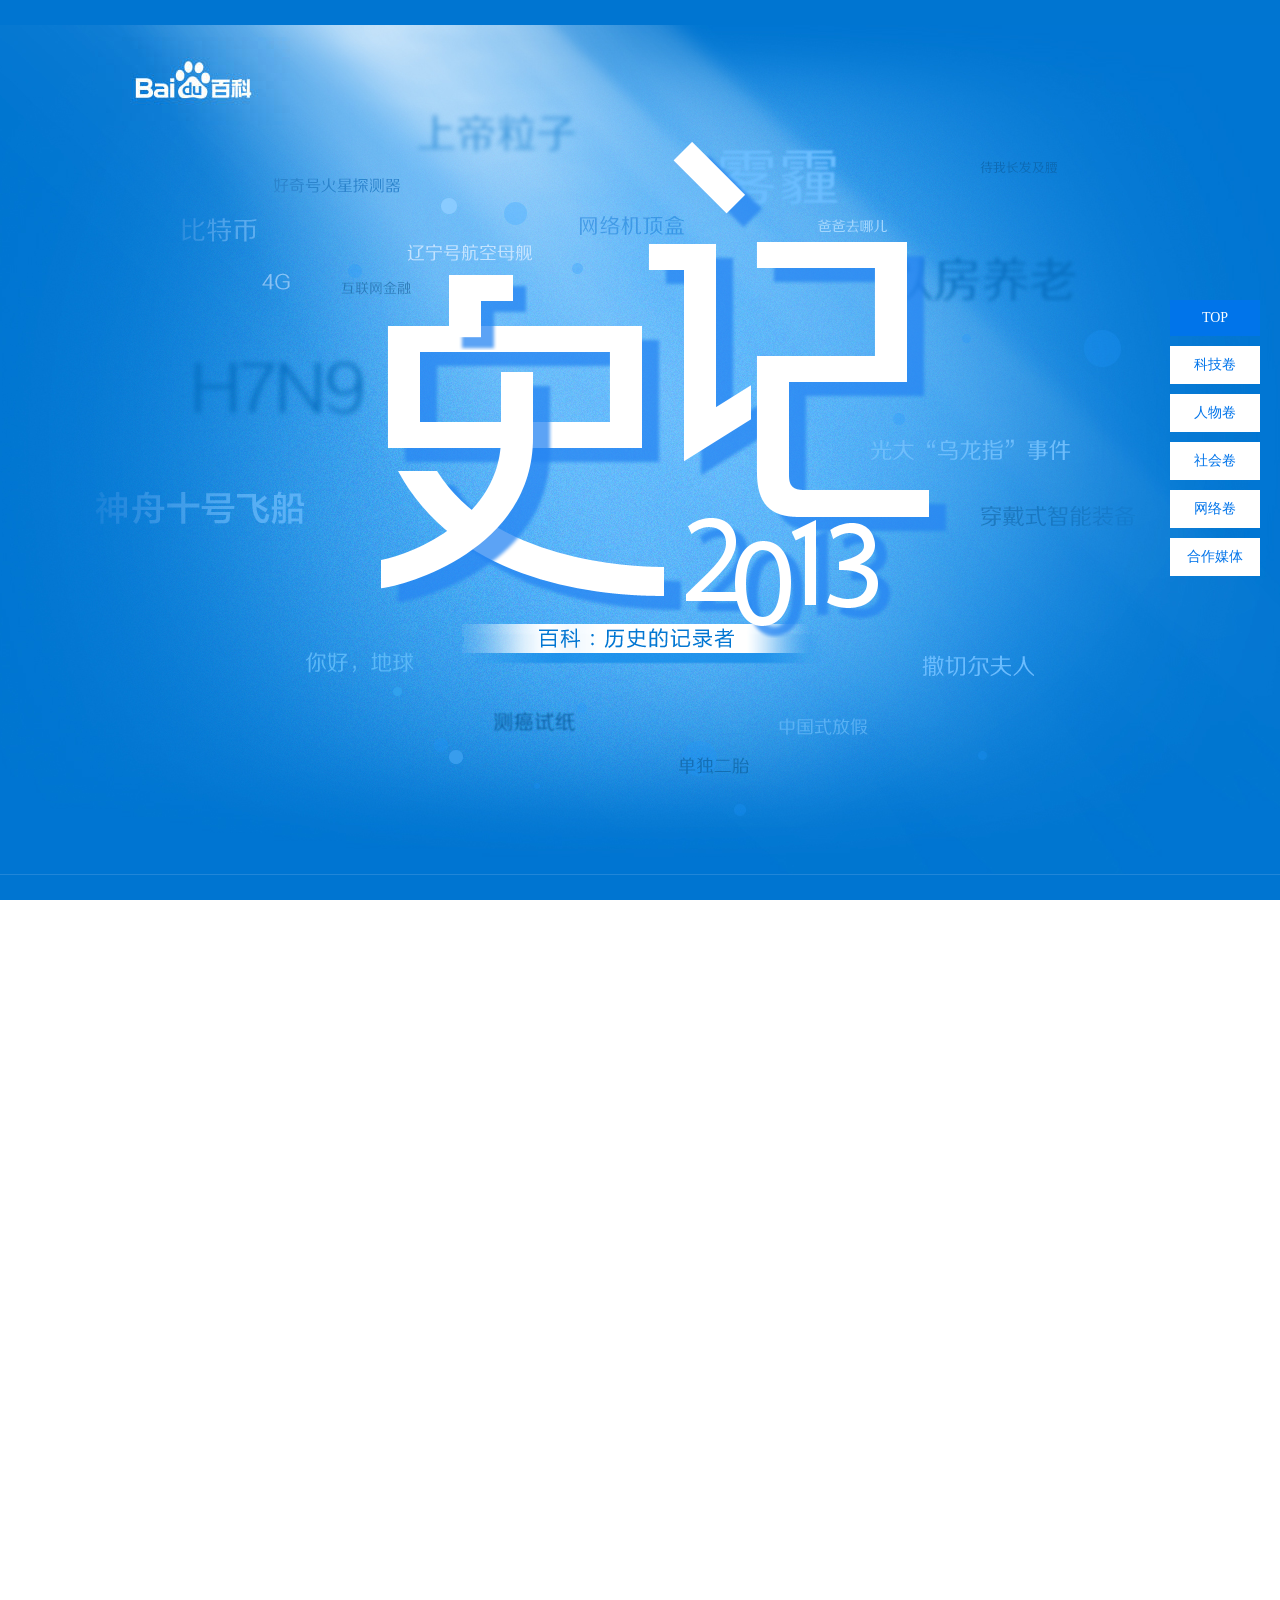
<file: fullpage.js案例/78_dowebok.com/78/index.html>
<!DOCTYPE html>
<html lang="zh-CN">
<head>
<meta charset="utf-8">
<title>用fullPage.js制作百度百科史记2013效果演示_dowebok</title>
<link rel="stylesheet" href="css/jquery.fullPage.css">
<link rel="stylesheet" href="css/style.css">
<script src="js/jquery-1.8.3.min.js"></script>
<script src="js/jquery-ui-1.10.3.min.js"></script>
<script src="js/jquery.fullPage.min.js"></script>
<script>
$(document).ready(function() {
	$.fn.fullpage({
		slidesColor: ['#0075D1', '#C2E5FF', '#FDF6E1', '#E9E9E9', '#F3F3F3', '#F9F3DC'],
		anchors: ['page1', 'page2', 'page3', 'page4', 'page5', 'page6'],
		menu: '#menu',
		afterRender: function(){
			$('.screen-main span').each(function(){
				var $rel = $(this).attr('rel');
				var $arr = $rel.split(',');
				$(this).animate({
					left: $arr[2] + 'px',
					top: $arr[3] + 'px'
				}, 500);
			});
			$('.inner a').each(function(){
				var $rel = $(this).attr('rel');
				var $arr = $rel.split(',');
				$(this).animate({
					left: $arr[0] + 'px',
					top: $arr[1] + 'px'
				}, 500);
			});
		},
		afterLoad: function(anchorLink, index){
			if(index == 1){
				$('.screen-main span').each(function(){
					var $rel = $(this).attr('rel');
					var $arr = $rel.split(',');
					$(this).animate({
						left: $arr[2] + 'px',
						top: $arr[3] + 'px'
					}, 500);
				});
			}
			if(index == 2 || index == 3 || index == 4 || index == 5){
				$('.inner').eq(index - 2).find('a').each(function(){
					var $rel = $(this).attr('rel');
					var $arr = $rel.split(',');
					$(this).animate({
						left: $arr[2] + 'px',
						top: $arr[3] + 'px'
					}, 500);
				});
			}
			if(index == 6){
				$('.zanzhu-con a').fadeIn(1000);
			}
		},
		onLeave: function(index, direction){
			if(index == 1){
				$('.screen-main span').each(function(){
					var $rel = $(this).attr('rel');
					var $arr = $rel.split(',');
					$(this).animate({
						left: $arr[0] + 'px',
						top: $arr[1] + 'px'
					}, 500);
				});
			}
			if(index == 2 || index == 3 || index == 4 || index == 5){
				$('.inner').eq(index - 2).find('a').each(function(){
					var $rel = $(this).attr('rel');
					var $arr = $rel.split(',');
					$(this).animate({
						left: $arr[0] + 'px',
						top: $arr[1] + 'px'
					}, 500);
				});
			}
			if(index == 6){
				$('.zanzhu-con a').fadeOut(1000);
			}
		}
	});
});
</script>
</head>

<body>

<ul id="menu">
	<li data-menuanchor="page1" class="active"><a href="#page1">TOP</a></li>
	<li data-menuanchor="page2"><a href="#page2">科技卷</a></li>
	<li data-menuanchor="page3"><a href="#page3">人物卷</a></li>
	<li data-menuanchor="page4"><a href="#page4">社会卷</a></li>
	<li data-menuanchor="page5"><a href="#page5">网络卷</a></li>
	<li data-menuanchor="page6"><a href="#page6">合作媒体</a></li>
</ul>

<div class="section section1">
	<div class="screen-main">
		<span class="shi1"  rel="-501,-455,449,245"></span>
		<span class="shi2"  rel="1387,-359,387,295"></span>
		<span class="shi3"  rel="-619,-359,381,341"></span>
		<span class="shi4"  rel="1295,-259,398,441"></span>
		<span class="ji1"  rel="-328,-589,673,111"></span>
		<span class="ji2"  rel="1648,-487,648,213"></span>
		<span class="ji3"  rel="-244,-488,756,212"></span>
		<span class="year2"  rel="1686,-213,686,487"></span>
		<span class="year0"  rel="-266,-189,734,511"></span>
		<span class="year1"  rel="1792,-210,792,490"></span>
		<span class="year3"  rel="-173,-207,827,493"></span>
		<span class="slogen"  rel="1462,-106,462,594"></span>
	</div>
</div>

<div class="section">
	<div class="science-inner inner">
		<a class="stiteml st1" href="javascript:void(0)" rel="0,-350,0,7">网络机顶盒</a>
		<a class="stiteml st2" href="javascript:void(0)" rel="0,-350,0,37">干细胞人造肉</a>
		<a class="stiteml st3" href="javascript:void(0)" rel="0,-350,0,68">3D涂鸦笔</a>
		<a class="stiteml st4" href="javascript:void(0)" rel="0,-350,0,88">H7N9</a>
		<a class="stiteml st5" href="javascript:void(0)" rel="1010,116,554,116">测癌试纸</a>
		<a class="stiteml st6" href="javascript:void(0)" rel="1010,146,554,146">辽宁号航空母舰</a>
		<a class="stiteml st7" href="javascript:void(0)" rel="1010,163,554,163">神舟十号飞船</a>
		<a class="stiteml st8" href="javascript:void(0)" rel="1010,236,554,236">蛟龙号载人潜水器</a>
		<a class="stitemr st9" href="javascript:void(0)" rel="-710,346,290,346">三亲婴儿</a>
		<a class="stitemr st10" href="javascript:void(0)" rel="-710,376,290,376">网格细胞</a>
		<a class="stitemr st11" href="javascript:void(0)" rel="-710,406,224,406">好奇号火星探测器</a>
		<a class="stitemr st12" href="javascript:void(0)" rel="-710,433,30,433">穿戴式智能设备</a>
		<a class="stiteml st13" href="javascript:void(0)" rel="761,1050,761,506">上帝粒子</a>
		<a class="stiteml st14" href="javascript:void(0)" rel="761,1050,761,523">比特币</a>
		<a class="stiteml st15" href="javascript:void(0)" rel="761,1050,761,587">ISON彗星</a>
		<a class="stiteml st16" href="javascript:void(0)" rel="761,1050,761,622">玉兔号</a>
		<a class="stiteml st17" href="javascript:void(0)" rel="761,1050,761,656">4G</a>
		<a class="stimg1" href="javascript:void(0)" rel="0,-350,0,153"><img width="181" height="166" src="images/h7n9.jpg"></a>
		<a class="stimg2" href="javascript:void(0)" rel="980,2,220,2"><img width="313" height="317" src="images/shenshi.png"></a>
		<a class="stimg3" href="javascript:void(0)" rel="-407,350,413,350"><img width="313" height="215" src="images/zhuangbei.jpg"></a>
		<a class="stimg4" href="javascript:void(0)" rel="761,850,761,350"><img width="200" height="138" src="images/bit.jpg"></a>
	</div>
</div>

<div class="section">
	<div class="famous-inner inner">
		<a class="faitemr fa1" href="javascript:void(0)"  rel="90,-180,90,68">龚爱爱</a>
		<a class="faitemr fa2" href="javascript:void(0)" rel="90,-180,90,93">李某某</a>
		<a class="faitemr fa3" href="javascript:void(0)" rel="0,-180,0,113">彭丽媛</a>
		<a class="faiteml fa4" href="javascript:void(0)" rel="1280,203,235,203">撒切尔夫人</a>
		<a class="faiteml fa5" href="javascript:void(0)" rel="1280,227,235,227">安吉丽娜•朱莉</a>
		<a class="faiteml fa6" href="javascript:void(0)" rel="1080,290,235,290">雷政富</a>
		<a class="faiteml fa7" href="javascript:void(0)" rel="-300,317,100,317,">斯诺登</a>
		<a class="faiteml fa8" href="javascript:void(0)" rel="-300,533,149,533">陈永洲</a>
		<a class="faiteml fa9" href="javascript:void(0)" rel="-300,563,149,563">埃隆·马斯克</a>
		<a class="faiteml fa10" href="javascript:void(0)" rel="-300,593,149,593">曼德拉</a>
		<a class="faiteml fa11" href="javascript:void(0)" rel="1370,383,786,383">小黄人</a>
		<a class="faiteml fa12" href="javascript:void(0)" rel="1370,450,786,450">薄熙来</a>
		<a class="faiteml fa13" href="javascript:void(0)" rel="1370,480,786,480">薛蛮子</a>
		<a class="faiteml fa14" href="javascript:void(0)" rel="1370,510,786,510">夏俊峰</a>
		<a class="faiteml fa15" href="javascript:void(0)" rel="1370,540,786,540">万爱花</a>
		<a class="faimg1" href="javascript:void(0)" rel="200,-180,200,10"><img width="169" height="169" src="images/guomu.jpg"></a>
		<a class="faimg2" href="javascript:void(0)" rel="980,77,600,77"><img width="284" height="211" src="images/zhuli.jpg"></a>
		<a class="faimg3" href="javascript:void(0)" rel="980,366,290,366"><img width="491" height="328" src="images/xiaohuangren.png"></a>
		<a class="faimg4" href="javascript:void(0)" rel="-300,387,149,387"><img width="139" height="86" src="images/sinuodeng.jpg"></a>
	</div>
</div>
<div class="section">
	<div class="social-inner inner">
		<a class="soiteml so1" href="javascript:void(0)" rel="450,-175,450,51">PM2.5</a>
		<a class="soiteml so2" href="javascript:void(0)" rel="450,-175,450,110">中国梦</a>
		<a class="soiteml so3" href="javascript:void(0)" rel="450,-175,450,140">大黄鸭</a>
		<a class="soiteml so4" href="javascript:void(0)" rel="980,228,450,228">光大“乌龙指”事件</a>
		<a class="soiteml so5" href="javascript:void(0)" rel="980,258,450,258">上海自由贸易区</a>
		<a class="soiteml so6" href="javascript:void(0)" rel="980,288,450,288">以房养老</a>
		<a class="soiteml so7" href="javascript:void(0)" rel="980,340,450,340">爸爸去哪儿</a>
		<a class="soiteml so8" href="javascript:void(0)" rel="980,363,450,363">十八届三中全会</a>
		<a class="soiteml so9" href="javascript:void(0)" rel="980,428,450,428">美国政府停摆</a>
		<a class="soiteml so10" href="javascript:void(0)" rel="-405,369,162,369">中国大妈</a>
		<a class="soiteml so11" href="javascript:void(0)" rel="-405,434,162,434">中国汉字听写大会</a>
		<a class="soiteml so12" href="javascript:void(0)" rel="-405,464,162,464">互联网金融</a>
		<a class="soitemr so13" href="javascript:void(0)" rel="15,850,15,520">广州恒大足球俱乐部</a>
		<a class="soitemr so14" href="javascript:void(0)" rel="376,1050,376,585">单独二胎</a>
		<a class="soitemr so15" href="javascript:void(0)" rel="376,1050,357,612">中国式放假</a>
		<a class="soimg1" href="javascript:void(0)" rel="156,-175,156,10"><img width="270" height="160" src="images/wumai.jpg"></a>
		<a class="soimg2" href="javascript:void(0)" rel="-405,186,155,186"><img width="270" height="165" src="images/dama.jpg"></a>
		<a class="soimg3" href="javascript:void(0)" rel="980,186,675,186"><img width="277" height="166" src="images/18da.jpg"></a>
		<a class="soimg4" href="javascript:void(0)" rel="507,850,507,494"><img width="203" height="169" src="images/hengda.jpg"></a>
	</div>
</div>

<div class="section">
	<div class="net-inner inner">
		<a class="netitemr net1" href="javascript:void(0)" rel="19,-240,19,56">剁手族</a>
		<a class="netitemr net2" href="javascript:void(0)" rel="0,-240,086">喜大普奔</a>
		<a class="netitemr net3" href="javascript:void(0)" rel="0,-240,116">累觉不爱</a>
		<a class="netitemr net4" href="javascript:void(0)" rel="19,-240,19,146">陈欧体</a>
		<a class="netitemr net5" href="javascript:void(0)" rel="-54,-240,-54,176">为什么放弃治疗</a>
		<a class="netitemr net6" href="javascript:void(0)" rel="-32,-240,-32,206">大概8点20发</a>
		<a class="netiteml net7" href="javascript:void(0)" rel="980,-1,449,-1">绿茶婊</a>
		<a class="netiteml net8" href="javascript:void(0)" rel="980,28,449,28">人艰不拆</a>
		<a class="netiteml net9" href="javascript:void(0)" rel="980,50,449,50">臣妾做不到体</a>
		<a class="netiteml net10" href="javascript:void(0)"  rel="980,116,449,116">女汉子</a>
		<a class="netiteml net11" a href="javascript:void(0)"  rel="980,146,449,146">注定孤独一生</a>
		<a class="netiteml net12" a href="javascript:void(0)"  rel="980,184,449,184">我和小伙伴们都惊呆了</a>
		<a class="netitemr net13" a href="javascript:void(0)"  rel="-435,261,265,261">高端大气上档次</a>
		<a class="netitemr net14" a href="javascript:void(0)"  rel="-435,291,103,291">待我长发及腰</a>
		<a class="netitemr net15" a href="javascript:void(0)" rel="-435,351,8,351">土豪我们做朋友吧</a>
		<a class="netitemr net16" a href="javascript:void(0)"  rel="-435,428,63,428">内什么</a>
		<a class="netitemr net17" a href="javascript:void(0)"  rel="-435,458,63,458">涨姿势</a>
		<a class="netiteml net18" a href="javascript:void(0)" style="left: 449px; top: 578px;" rel="449,1140,449,578">上头条</a>
		<a class="netiteml net19" a href="javascript:void(0)" style="left: 449px; top: 608px;" rel="449,1140,449,608">妈妈再打我一次</a>
		<a class="netiteml net20" a href="javascript:void(0)" style="left: 449px; top: 638px;" rel="449,1140,449,638">因霾劝菜</a>
		<a class="netimg1" a href="javascript:void(0)" rel="139,-240,139,57"><img width="289" height="178" src="images/chenqie.jpg"></a>
		<a class="netimg2" a href="javascript:void(0)" rel="980,96,809,96"><img width="108" height="93" src="images/jingdai.png"></a>
		<a class="netimg3" a href="javascript:void(0)" rel="-435,431,179,431"><img width="205" height="174" src="images/cezhi.jpg"></a>
		<a class="netimg4" a href="javascript:void(0)" rel="451,850,451,267"><img width="270" height="291" src="images/changfa.jpg"></a>
	</div>
</div>

<div class="section">
	<div class="zanzhu">
		<h2>合作媒体</h2>
		<div class="zanzhu-con">
			<a href="javascript:void(0)"><img width="190" height="76" src="images/zhongguoshisheng.png"></a>
			<a href="javascript:void(0)"><img width="190" height="76" src="images/beijingxinwen.png"></a>
			<a href="javascript:void(0)"><img width="190" height="76" src="images/jiangxijiaotong.png"></a>
			<a href="javascript:void(0)"><img width="190" height="76" src="images/jinanjiaotong.png"></a>
			<a href="javascript:void(0)"><img width="190" height="76" src="images/zhejiangjiaotong.png"></a>
			<a href="javascript:void(0)"><img width="190" height="76" src="images/hubeijiaotong.png"></a>
			<a href="javascript:void(0)"><img width="190" height="76" src="images/xichuanwenyi.png"></a>
			<a href="javascript:void(0)"><img width="190" height="76" src="images/hunanjiaotong.png"></a>
			<a href="javascript:void(0)"><img width="190" height="76" src="images/heibeixinwen.png"></a>
			<a href="javascript:void(0)"><img width="190" height="76" src="images/weibo.png"></a>
		</div>
		<div class="foot clearfix">
			<p class="bd">如想投诉，请到<a target="_blank" href="javascript:void(0)">百度百科投诉中心</a>；如想提出意见、建议，请到<a target="_blank" href="javascript:void(0)">意见反馈</a>；想要了解您在百度百科的权利与义务，请查看<a target="_blank" href="javascript:void(0)">权利声明</a>。</p>
			<p class="ft">&copy;2014Baidu<a target="_blank" href="javascript:void(0)">使用百度前必读</a>|<a target="_blank" href="javascript:void(0)">百科协议</a>|<a target="_blank" href="javascript:void(0)">百度百科合作平台</a></p>
		</div>
	</div>
</div>










<a href="http://www.dowebok.com/" style="display: none;">dowebok</a>
<a href="http://www.dowebok.com/78.html" style="display: none;">用fullPage.js制作百度百科史记2013效果</a>
<a href="http://www.dowebok.com/77.html" style="display: none;">jQuery全屏滚动插件fullPage.js</a>

</body>
</html>
</file>
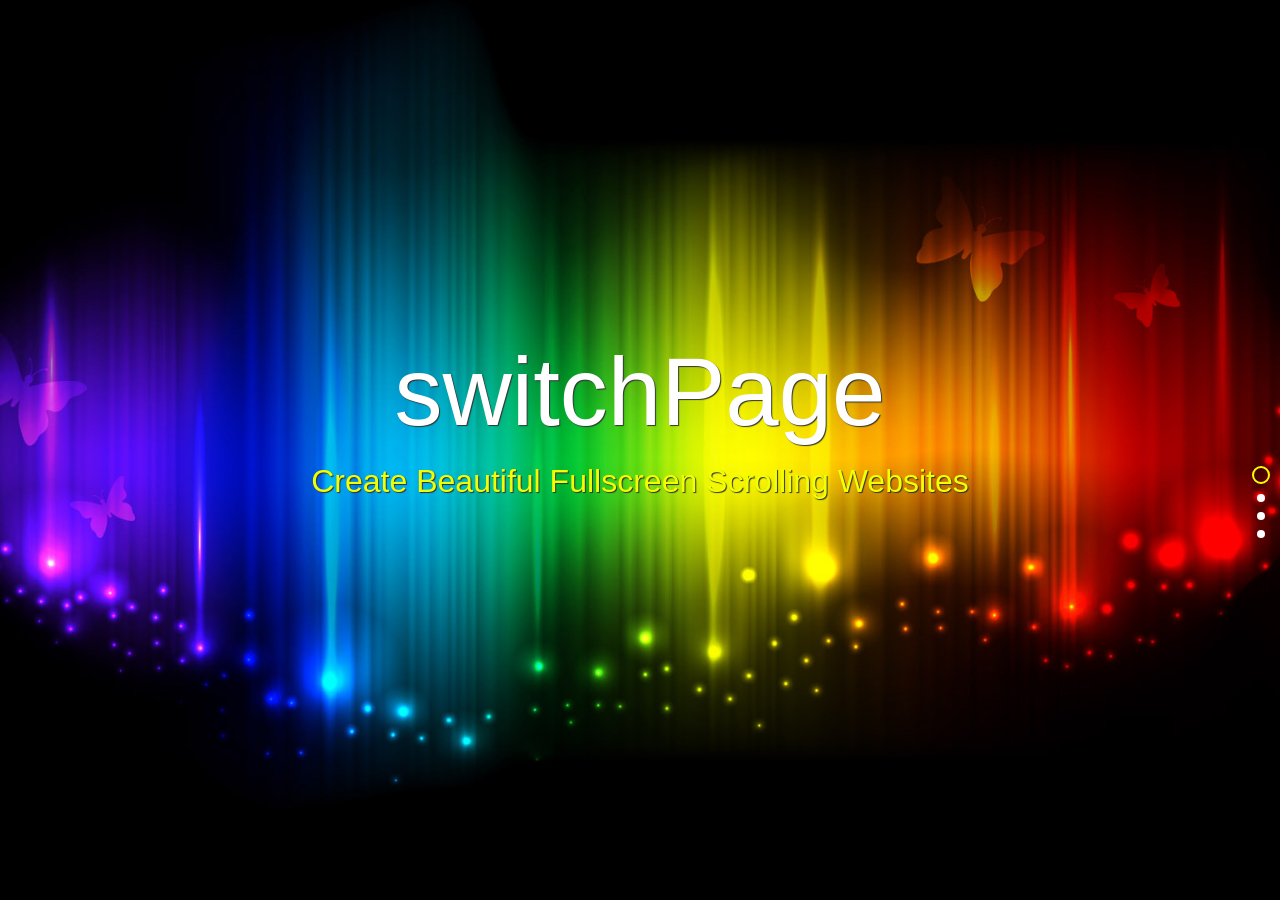
<file: fullpage.js案例/全屏切换效果源代码/demo.html>
<!DOCTYPE html>
<html lang="en">
<head>
	<meta charset="UTF-8">
	<title>页面切换</title>
	<style type="text/css">
		h1,body,html{
			padding: 0;
			margin: 0;
		}
		body{
			font-family: Arial,"Microsoft YaHei","Hiragino Sans GB",sans-serif;
		}
		html,body{
			height: 100%;
			overflow: hidden;
		}
		h1{
			font-size: 6em;
			font-weight: normal;
		}
		p{
			font-size: 2em;
			margin:0.5em 0 2em 0;
		}
		#container,.section{
			height: 100%;
			position: relative;
		}
		#section0,
		#section1,
		#section2,
		#section3{
			background-color: #000;
			background-size: cover;
			background-position: 50% 50%;
		}
		#section0{
			background-image: url(images/1.jpg);
			color: #fff;
			text-shadow:1px 1px 1px #333;
		}
		#section1{
			color: #fff;
			text-shadow:1px 1px 1px #333;
			background-image: url(images/2.jpg);
		}
		#section2{
			background-image: url(images/3.jpg);
			color: #fff;
			text-shadow:1px 1px 1px #666;
		}
		#section3{
			color: #008283;
			background-image: url(images/4.jpg);
			text-shadow:1px 1px 1px #fff;
		}
		#section0 p{
			color: #F1FF00;
		}
		#section3 p{
			color: #00A3AF;
		}
		.left{
			float: left;
		}
		.intro{
			position: absolute;
			top: 50%;
			width: 100%;
			-webkit-transform: translateY(-50%);
			transform: translateY(-50%);
			text-align: center;
		}
		#pages{
			position:fixed;
			right: 10px;
			top: 50%;
			list-style: none;
		}
		#pages li{
			width: 8px;
			height: 8px;
			border-radius: 50%;
			background: #fff;
			margin: 0 0 10px 5px;
		}
		#pages li.active{
			width: 14px;
			height: 14px;
			border: 2px solid #FFFE00;
			background: none;
			margin-left: 0;
		}
		#section0 .title{
			-webkit-transform: translateX(-100%);
			transform: translateX(-100%);
			-webkit-animation: sectitle0 1s ease-in-out 100ms forwards;
			animation: sectitle0 1s ease-in-out 100ms forwards;
		}
		#section0 p{
			-webkit-transform: translateX(100%);
			transform: translateX(100%);
			-webkit-animation: sec0 1s ease-in-out 100ms forwards;
			animation: sec0 1s ease-in-out 100ms forwards;
		}
		@-webkit-keyframes sectitle0{
			0%{
				-webkit-transform: translateX(-100%);
				transform: translateX(-100%);
			}
			100%{
				-webkit-transform: translateX(0);
				transform: translateX(0);
			}
		}
		@keyframes sectitle0{
			0%{
				-webkit-transform: translateX(-100%);
				transform: translateX(-100%);
			}
			100%{
				-webkit-transform: translateX(0);
				transform: translateX(0);
			}
		}
		@-webkit-keyframes sec0{
			0%{
				-webkit-transform: translateX(100%);
				transform: translateX(100%);
			}
			100%{
				-webkit-transform: translateX(0);
				transform: translateX(0);
			}
		}
		@keyframes sec0{
			0%{
				-webkit-transform: translateX(100%);
				transform: translateX(100%);
			}
			100%{
				-webkit-transform: translateX(0);
				transform: translateX(0);
			}
		}
	</style>
</head>
<body>
	<div id="container">
		<div class="section active" id="section0">
			<div class="intro">
				<h1 class="title">switchPage</h1>
				<p>Create Beautiful Fullscreen Scrolling Websites</p>
			</div>
		</div>
		<div class="section" id="section1">
			<div class="intro">
				<h1 class="title">Example</h1>
				<p>HTML markup example to define 4 sections</p>
				<img src="images/example.png"/>
			</div>
			
		</div>
		<div class="section" id="section2">
			<div class="intro">
				<h1 class="title">Example</h1>
				<p>The plug-in configuration parameters</p>
				<img src="images/example2.png"/>
			</div>
		</div>
		<div class="section" id="section3">
			<div class="intro">
				<h1 class="title">THE END</h1>
				<p>Everything will be okay in the end. If it's not okay, it's not the end.</p>
			</div>
		</div>
	</div>
	<script type="text/javascript" src="jquery-1.11.2.min.js"></script>
	<script type="text/javascript" src="pageswitch.js"></script>
	<script type="text/javascript">
		$(function(){
			$("#container").switchPage({
				'loop' : true,
				'keyboard' : true,
				'direction' : 'horizontal'
			});
		});
	</script>
</body>
</html>
</file>
<file: fullpage.js案例/78_dowebok.com/78/css/style.css>
#menu { position: fixed; right: 20px; top: 50%; width: 90px; margin: -160px 0 0; padding: 0; list-style-type: none; z-index: 70;}
#menu li { margin-top: 10px; font: 14px "Microsoft Yahei";}
#menu a { display: block; padding: 10px 0; background-color: #fff; color: #0074EA; text-align: center; text-decoration: none;}
#menu .active a { color: #fff; background-color: rgb(0, 116, 234);}
.section { text-align: center; font: 18px "Microsoft Yahei"; color: #fff;}
.section1 { background: url(../images/bg2_87283a0.jpg) 50% no-repeat;}
.screen-main { position: relative; width: 1280px; height: 840px; margin: 0 auto;}
.screen-main span { position: absolute;}
.science-inner { position: relative; width: 980px; height: 850px; margin: 0 auto; background-image: url(../images/bg-kj_4d6c383.png); overflow: hidden;}
.famous-inner { position: relative; width: 980px; height: 850px; margin: 0 auto; background-image: url(../images/renwu-bg_c26f167.png); overflow: hidden;}
.social-inner { position: relative; width: 980px; height: 850px; margin: 0 auto; background-image: url(../images/bj-so_ff09f3c.png); overflow: hidden;}
.net-inner { position: relative; width: 980px; height: 850px; margin: 0 auto; background-image: url(../images/bj-net_3cad4e6.png); overflow: hidden;}

.screen-main .shi1 { width: 79px; height: 75px; left: -501px; top: -455px; z-index: 4; background: url(../images/shi1_75f744d.png) }
.screen-main .shi2 { width: 276px; height: 140px; left: 1387px; z-index: 1; top: -359px; background: url(../images/shi2_29587be.png) }
.screen-main .shi3 { width: 173px; height: 233px; left: -619px; z-index: 3; top: -359px; background: url(../images/shi3_e2d0678.png) }
.screen-main .shi4 { width: 286px; height: 142px; left: 1398px; z-index: 2; top: -259px; background: url(../images/shi4_e893f53.png) }
.screen-main .ji1 { width: 92px; height: 90px; left: -327px; z-index: 2; top: -589px; background: url(../images/ji1_39b114b.png) }
.screen-main .ji2 { width: 127px; height: 234px; left: 1648px; z-index: 2; top: -487px; background: url(../images/ji2_852cd0a.png) }
.screen-main .ji3 { width: 195px; height: 293px; left: -244px; z-index: 2; top: -488px; background: url(../images/ji3_a328316.png) }
.screen-main .year2 { width: 68px; height: 98px; left: 1686px; z-index: 2; top: -213px; background: url(../images/2013-2_bf3a5a5.png) }
.screen-main .year0 { width: 71px; height: 97px; left: -266px; z-index: 2; top: -189px; background: url(../images/2013-0_3cef07f.png) }
.screen-main .year1 { width: 40px; height: 99px; left: 1792px; z-index: 2; top: -210px; background: url(../images/2013-1_0cb559a.png) }
.screen-main .year3 { width: 66px; height: 97px; left: -173px; z-index: 2; top: -207px; background: url(../images/2013-3_596921f.png) }
.screen-main .slogen { width: 363px; height: 45px; left: 1462px; z-index: 1; top: -106px; background: url(../images/slogen_5635c9f.png) }

.science-inner a { text-decoration: none; color: #004b85; float: left; position: absolute; display: inline-block; white-space: nowrap }
.science-inner a:hover { color: #1c9cff }
.science-inner .stiteml { padding-left: 37px; background: url(../images/num-keji_3f60772.png) 0 0 no-repeat }
.science-inner .stitemr { padding-right: 37px; background: url(../images/num-keji_3f60772.png) 0 0 no-repeat }
.science-inner .st1 { background-position: 0 4px }
.science-inner .st2 { background-position: 0 -59px }
.science-inner .st3 { background-position: 0 -59px }
.science-inner .st4 { font-size: 48px; background-position: 0 -104px }
.science-inner .st5 { background-position: 0 -195px }
.science-inner .st6 { background-position: 0 -267px }
.science-inner .st7 { background-position: 0 -244px; font-size: 48px }
.science-inner .st8 { background-position: 0 -267px }
.science-inner .st9 { background-position: 78px -350px }
.science-inner .st10 { background-position: 79px -431px }
.science-inner .st11 { background-position: 147px -502px }
.science-inner .st12 { background-position: 342px -481px; font-size: 48px }
.science-inner .st13 { background-position: 0 -573px; padding-left: 47px }
.science-inner .st14 { background-position: 0 -626px; padding-left: 47px; font-size: 48px }
.science-inner .st15 { background-position: 0 -646px; padding-left: 47px }
.science-inner .st16 { background-position: 0 -646px; padding-left: 47px }
.science-inner .st17 { background-position: 0 -732px; padding-left: 47px }

.famous-inner a { text-decoration: none; color: #8a5e25; float: left; position: absolute; display: inline-block; white-space: nowrap }
.famous-inner a:hover { color: #d58116 }
.famous-inner .faiteml { padding-left: 37px; background: url(../images/num-renwu_3294764.png) 0 0 no-repeat }
.famous-inner .faitemr { padding-right: 37px; background: url(../images/num-renwu_3294764.png) 0 0 no-repeat }
.famous-inner .fa1 { background-position: 61px 4px }
.famous-inner .fa2 { background-position: 61px -103px }
.famous-inner .fa3 { background-position: 151px -185px; font-size: 48px }
.famous-inner .fa4 { background-position: 0 -312px }
.famous-inner .fa5 { background-position: 0 -404px; font-size: 48px }
.famous-inner .fa6 { background-position: 0 -426px }
.famous-inner .fa7 { background-position: 0 -404px; font-size: 48px }
.famous-inner .fa8 { background-position: 0 -762px; padding-left: 47px }
.famous-inner .fa9 { background-position: 0 -901px; padding-left: 47px }
.famous-inner .fa10 { background-position: 0 -1043px; padding-left: 47px }
.famous-inner .fa11 { background-position: 0 -520px; font-size: 48px }
.famous-inner .fa12 { background-position: 0 -648px }
.famous-inner .fa13 { background-position: 0 -648px }
.famous-inner .fa14 { background-position: 0 -1185px }
.famous-inner .fa15 { background-position: 0 -1185px }

.social-inner a { text-decoration: none; color: #535353; float: left; position: absolute; display: inline-block; white-space: nowrap }
.social-inner a:hover { color: #bababa }
.social-inner .soiteml { padding-left: 47px; background: url(../images/num-shehui_e0faa81.png) 0 0 no-repeat }
.social-inner .soitemr { padding-right: 47px; background: url(../images/num-shehui_e0faa81.png) 0 0 no-repeat }
.social-inner .so1 { background-position: 0 22px; font-size: 48px }
.social-inner .so2 { background-position: 0 -118px }
.social-inner .so3 { background-position: 0 -118px }
.social-inner .so4 { background-position: 0 -595px }
.social-inner .so5 { background-position: 0 -595px }
.social-inner .so6 { background-position: 0 -1002px }
.social-inner .so7 { background-position: 0 -723px }
.social-inner .so8 { background-position: 0 -697px; font-size: 48px }
.social-inner .so9 { background-position: 0 -723px }
.social-inner .so10 { background-position: 0 -206px; font-size: 48px }
.social-inner .so11 { background-position: 0 -344px }
.social-inner .so12 { background-position: 0 -471px }
.social-inner .so13 { background-position: 438px -859px; font-size: 48px }
.social-inner .so14 { background-position: 78px -879px }
.social-inner .so15 { background-position: 97px -879px }

.net-inner a { text-decoration: none; color: #00a0e9; float: left; position: absolute; display: inline-block; white-space: nowrap }
.net-inner a:hover { color: #054b6b }
.net-inner .netiteml { padding-left: 37px; background: url(../images/num-net_d930c09.png) 0 0 no-repeat }
.net-inner .netitemr { padding-right: 37px; background: url(../images/num-net_d930c09.png) 0 0 no-repeat }
.net-inner .net1 { background-position: 61px 4px }
.net-inner .net2 { background-position: 78px -101px }
.net-inner .net3 { background-position: 78px -101px }
.net-inner .net4 { background-position: 59px -101px }
.net-inner .net5 { background-position: 133px -198px }
.net-inner .net6 { background-position: 111px -198px }
.net-inner .net7 { background-position: 0 -316px }
.net-inner .net8 { background-position: 0 -439px }
.net-inner .net9 { background-position: 0 -420px; font-size: 48px }
.net-inner .net10 { background-position: 0 -439px }
.net-inner .net11 { background-position: 0 -439px }
.net-inner .net12 { background-position: 0 -566px; font-size: 48px }
.net-inner .net13 { background-position: 132px -708px }
.net-inner .net14 { background-position: 294px -831px; font-size: 48px }
.net-inner .net15 { background-position: 390px -831px; font-size: 48px }
.net-inner .net16 { background-position: 60px -851px }
.net-inner .net17 { background-position: 60px -851px }
.net-inner .net18 { padding-left: 50px; background-position: 2px -963px }
.net-inner .net19 { padding-left: 50px; background-position: 2px -1079px }
.net-inner .net20 { padding-left: 50px; background-position: 2px -1079px }

.zanzhu { text-align: left;}
.zanzhu-con { width: 880px; height: 273px; margin: 0 auto; overflow: hidden; zoom: 1;}
.zanzhu h2 { position: relative; left: 28px; width: 880px; margin: 0 auto 20px; font: 500 30px "Microsoft Yahei"; color: #856B37;}
.zanzhu-con a { display: none; float: left; margin: 0 0 10px 28px;}

.foot { margin-top: 100px; line-height: 30px; color: #666; font-size: 12px; text-align: center;}
.foot a { color: #0074EA;}
</file>
